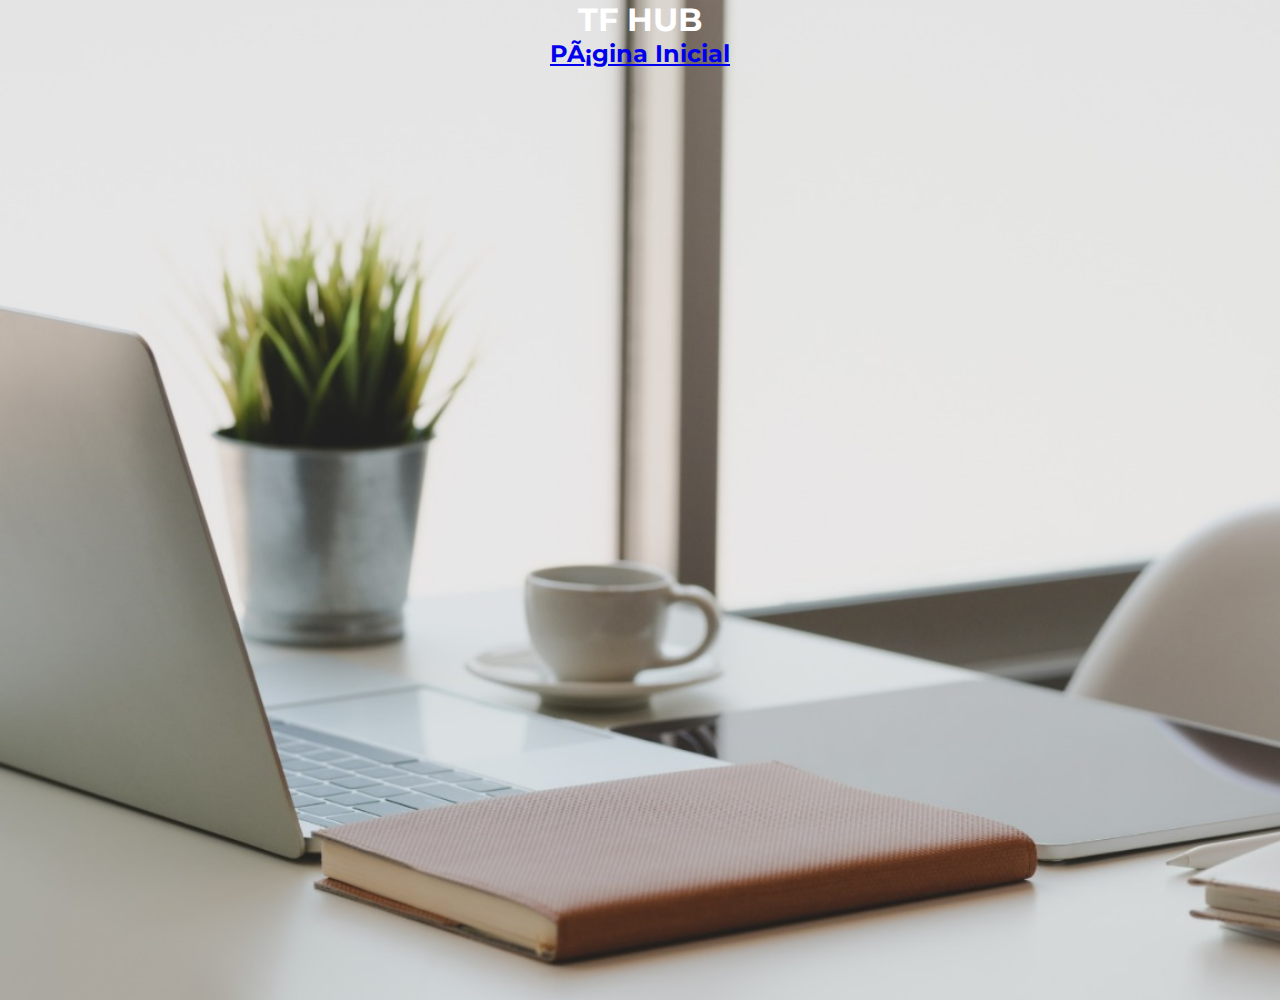
<file: TF HUB/index.html>
<!DOCTYPE html>
<html lang="pt-br">

<head>
    <meta charset="utf=8">
    <title>TF HUB</title>
    <link rel="stylesheet" type="text/css" href="style.css">
</head>

<body>
    <div id="image1">
        <div id="oval">
            <div id="text1">
                <h1>TF HUB</h1>
                <p>
                <h2><a href="pagina1.html">Página Inicial</a></h2>
            </div>
        </div>
    </div>
</body>



</html>
</file>
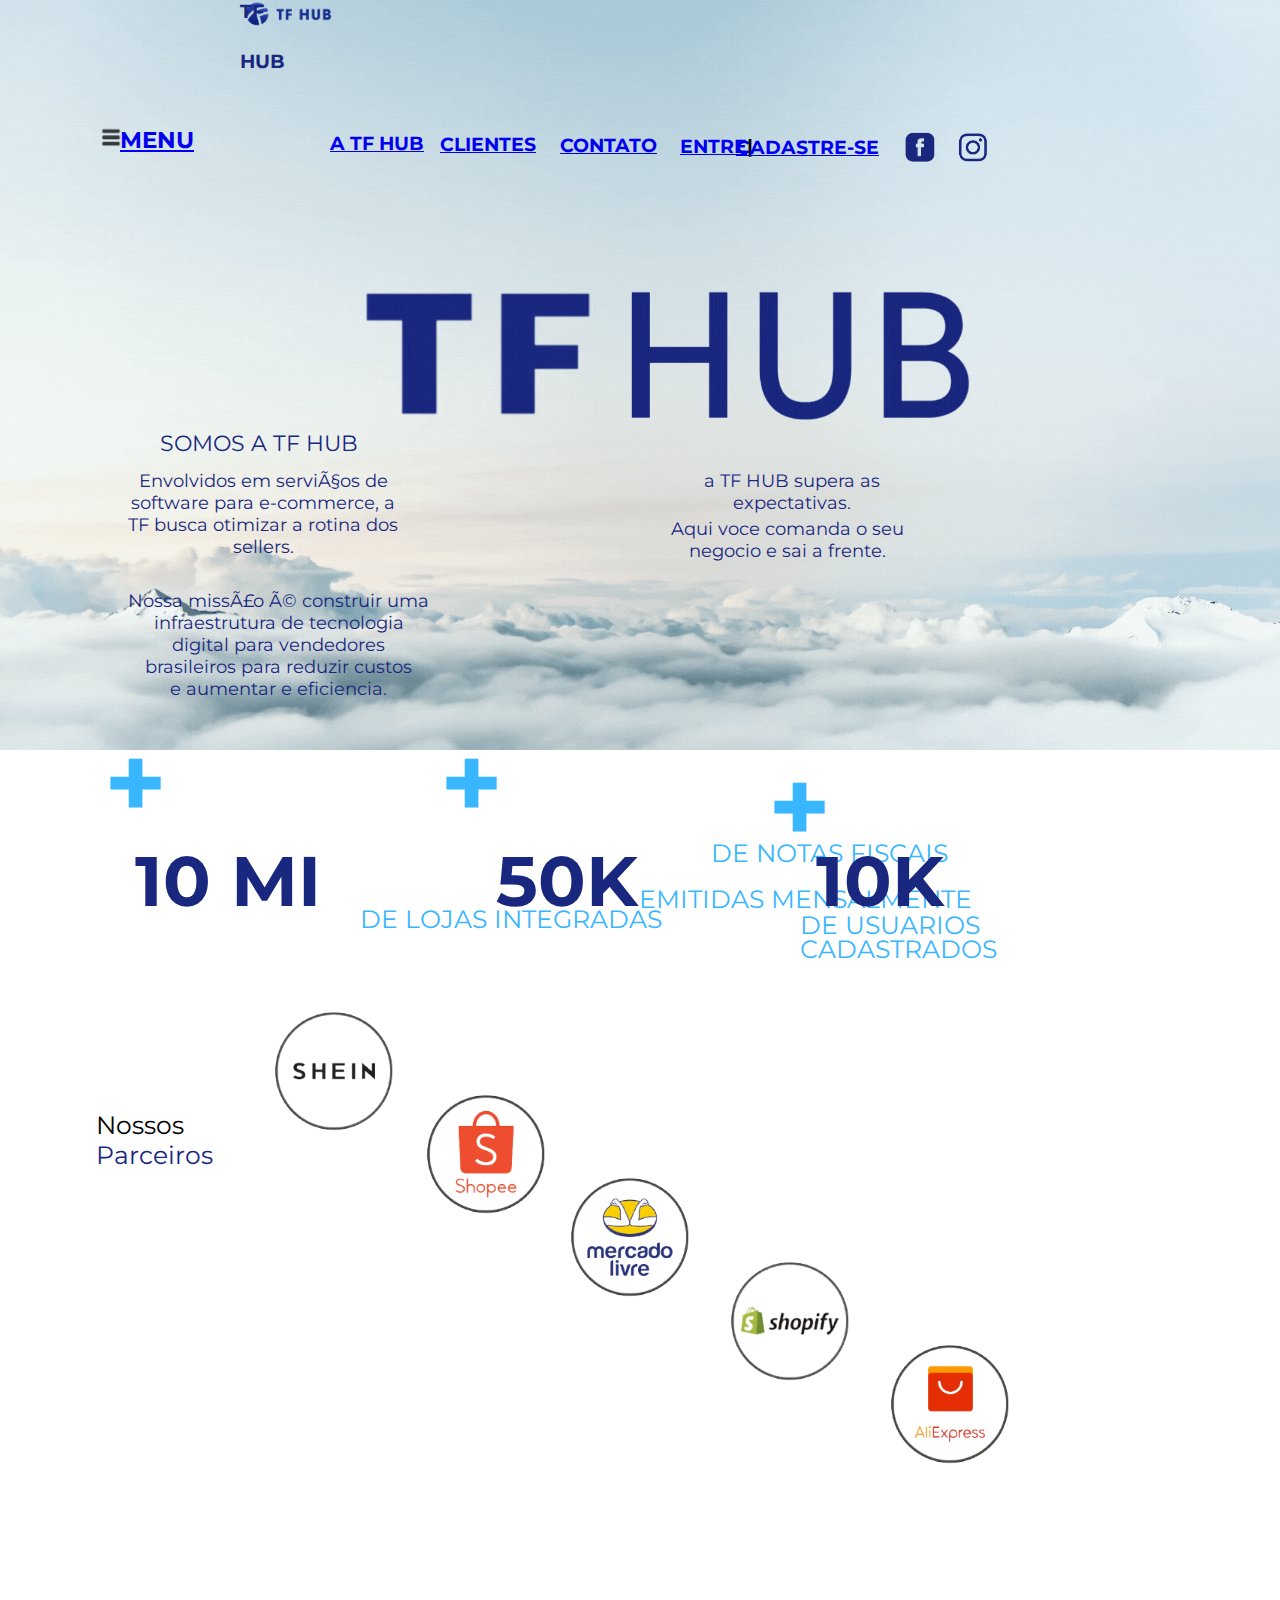
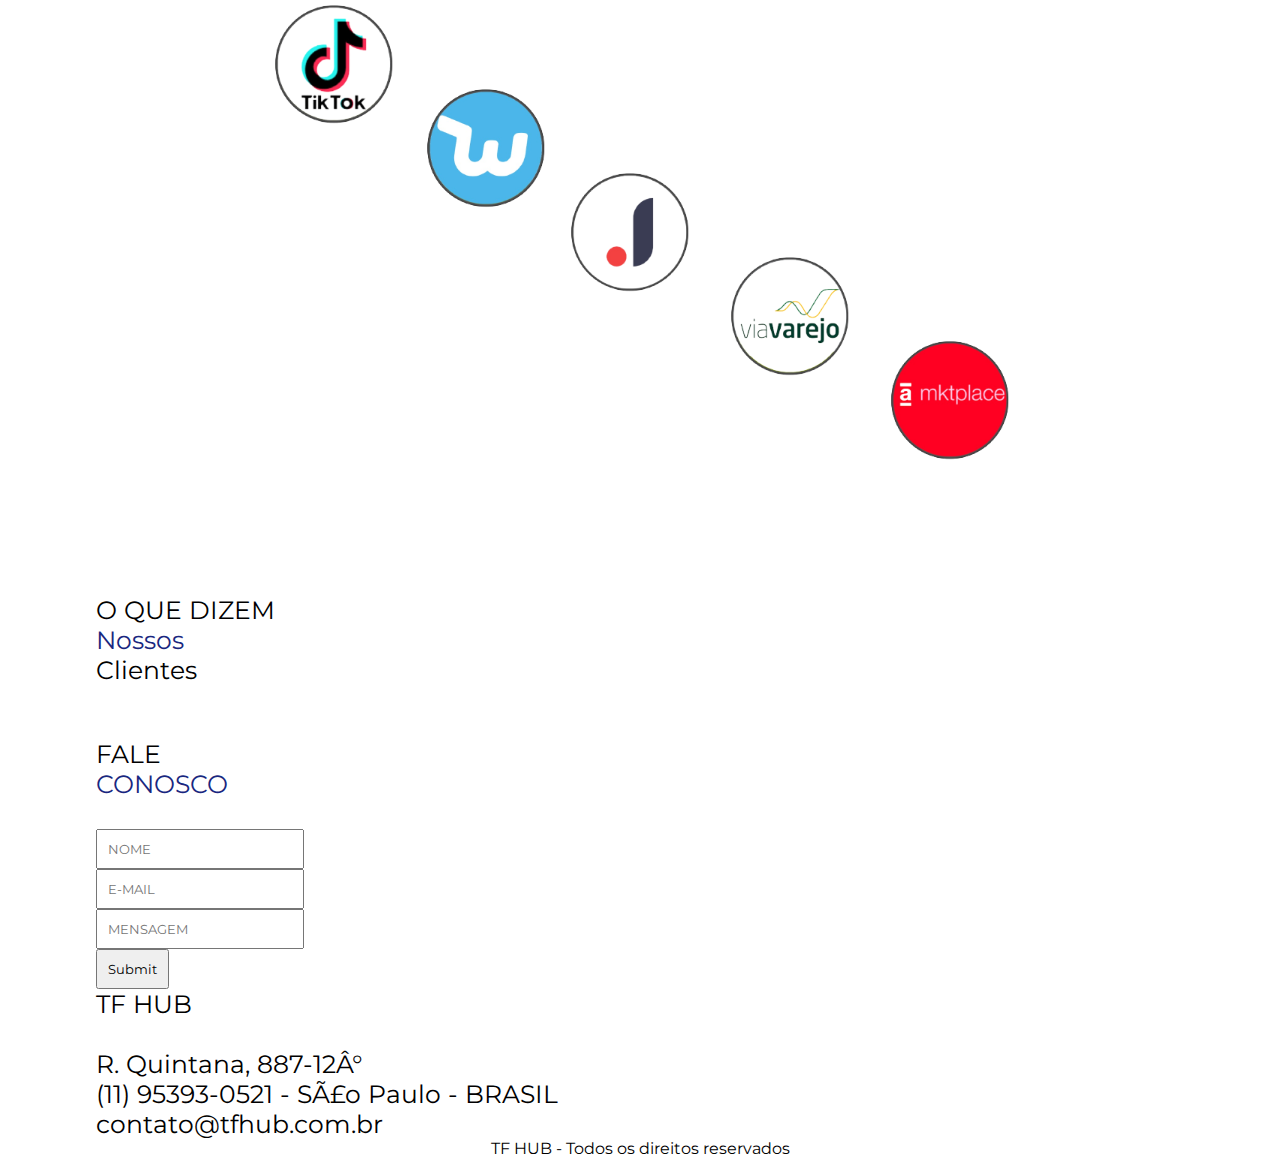
<file: TF HUB/pagina1.html>
<!DOCTYPE html>
<html lang="pt-br">

<head>
   <meta charset="utf=8">
   <title>TF HUB</title>
   <link rel="stylesheet" type="text/css" href="style.css">
   <script language="javascript" src="script.js"></script>
</head>

<body>

   <!--Cabeçalho-->
   <header>
      <div class="container">
         <div class="cortexto">
            <div id="TF">
               <h3>TF</h3>

            </div>
            <div id="HUB">
               <h3>HUB</h3>
            </div>
         </div>

         <div id="MENU">

         </div>
         <div id="MENUTEXTO">
            <h3><a href="https://www.tferp.com.br/">MENU</a></h3>
         </div>
         <div id="ATF">
            <h3><a href="Sobre.html">A TF HUB</a></h3>
         </div>
         <div id="CLIENTES">
            <h3><a href="Clientes.html">CLIENTES</a></h3>
         </div>
         <div id="CONTATO">
            <h3><a href="Contato.html">CONTATO</a></h3>
         </div>
         <div id="ENTRE">
            <h3><a href="https://www.tferp.com.br/home/international/tf_home/login.aspx" target="_blank">ENTRE</a>|</h3>
         </div>
         <div id="CADASTRE">
            <h3><a href="https://www.tferp.com.br/" target="_blank">CADASTRE-SE</a></h3>
         </div>
         <div id="LINKFACEBOOK">
            <a href="https://www.facebook.com/profile.php?id=100087177852263" target="_top">
               <div id="FACEBOOK"></div>
            </a>


         </div>
         <div id="LINKINSTAGRAM">
            <a href="https://instagram.com/tfsoftware?igshid=YmMyMTA2M2Y=" target="_blank">
               <div id="INSTAGRAM"></div>
            </a>


         </div>
      </div>
      <!--Rodapé-->
   </header>
   <article>
      <div class="container">
         <div id="GIF">
            <!--<video width="1600" height="600" controls="controls" autoplay="autoplay" 
        <source src="TFGIF.mp4" type="video/mp4">
        <object data="" width="320" height="240">
        <embed width="1600" height="600" src="TFGIF.mp4">
        </object>
        
        </video>-->

         </div>
      </div>

      <section>
         <div class="container">
            <div class="cortexto">

               <div id="Somos">
                  <p>SOMOS A TF HUB</p>
               </div>
               <div id="text8">
                  <p>Envolvidos em serviços de <br>software para e-commerce, a <br>TF busca otimizar a rotina dos
                     <br>sellers.
                  </p>
               </div>
               <div id="text9">
                  <p>Nossa missão é construir uma <br>infraestrutura de tecnologia <br>digital para vendedores
                     <br>brasileiros para
                     reduzir custos <br>e aumentar e eficiencia.
                  </p>
               </div>
               <div id="text10">
                  <p>a TF HUB supera as <br>expectativas.</p>

               </div>
               <div id="text11">
                  <p>Aqui voce comanda o seu <br>negocio e sai a frente.</p>
               </div>
            </div>
            <div class="cormais">

               <div id="MAIS">
                  <h3>+</h3>
               </div>

               <div id="MAIS1">
                  <h3>+</h3>
               </div>

               <div id="MAIS2">
                  <h3>+</h3>
               </div>



               <div id="text2">
                  <p>DE NOTAS FISCAIS</p>

               </div>
               <div id="text3">
                  <p>EMITIDAS MENSALMENTE</p>

               </div>

               <div id="text4">
                  <p>DE LOJAS INTEGRADAS</p>

               </div>

               <div id="text5">
                  <p>DE USUARIOS</p>

               </div>

               <div id="text6">
                  <p>CADASTRADOS</p>

               </div>
            </div>
            <div class="cortexto">
               <div id="MI">

                  <h3>10 MI</h3>
               </div>

               <div id="MI2">

                  <h3>50K</h3>
               </div>

               <div id="MI3">

                  <h3>10K</h3>
               </div>
            </div>



         </div>
      </section>

   </article>
   <aside>
      <div class="container">
         <div id="text7">
            <p>Nossos</p>
            <div class="cortexto">
               <p>Parceiros</p>
            </div>
         </div>
         <div id="Shein">

         </div>
         <div id="Shopee">

         </div>
         <div id="ML">

         </div>
         <div id="Shopify">

         </div>
         <div id="Aliexpress">

         </div>
         <div id="Tiktok">

         </div>
         <div id="Wish">

         </div>
         <div id="J">

         </div>
         <div id="Viavarejo">

         </div>
         <div id="Americanas">

         </div>
         <div id="text12">
            <p>O QUE DIZEM</p>
            <div class="cortexto">
               <p>Nossos</p>
            </div>
            <p>Clientes</p>
         </div>
      </div>

   </aside>

   <footer>
      <div class="container">
         <div id="FaleConosco">
            <p>FALE</p>
            <div class="cortexto">
               <p>CONOSCO</p><br>
               <div id="FaleNome">
                  <form action="https://formsubmit.co/bageacademybr@gmail.com" method="POST">
                     <div id="Camponome">
                        <input type="text" name="nome" id="nome" placeholder="NOME" required>
                     </div>
                     <div id="Campoemail">
                        <input type="text" name="email" id="email" placeholder="E-MAIL" required>
                     </div>
                     <div id="Campomsg">
                        <input type="text" name="mensagem" id="mensagem" placeholder="MENSAGEM" required>
                     </div>
                     <div id="botaoenviar">
                        <input type="submit" onclick="nomevalida()">
                     </div>
                  </form>
               </div>
            </div>
            <p>TF HUB</p><br>
            <p>R. Quintana, 887-12°<br>(11) 95393-0521 - São Paulo - BRASIL<br>contato@tfhub.com.br</p>
         </div>
         <div id="Direitos">
            <p>TF HUB - Todos os direitos reservados</p>
         </div>
      </div>

   </footer>


   </div>
</body>



</html>
</file>
<file: TF HUB/style.css>
@import url('https://fonts.googleapis.com/css2?family=Montserrat:wght@400;500&display=swap');

* {
    padding: 0;
    margin: 0;
    box-sizing: border-box;
}

body {


    font-family: 'Montserrat', sans-serif;




}

header nav ul {
    list-style: none;
    display: flex;




}

header nav ul li {
    margin: 0 15px;

}

header nav {
    display: flex;
    justify-content: space-between;
    margin: auto 30px;
    padding: 10px 0;

}

header {
    height: calc(100vh - 150px);
    background: no-repeat center/cover url(TALK.gif);


}

header nav a:hover {
    background-color: #19277F;
    color: white;
    border-radius: 10%;
    padding: 15px;
    display: contents;

}

header nav li a{
    text-decoration: none;
    display: inline-block;
    
}

.dropdown-menu{
    padding: 10px 0;
    color: white;
    position: absolute;
    display: none;
    
}
.dropdown-menu a{
    display: block;
    color:#19277F;
    margin-bottom: 10px;
    margin-top: 10px;
    margin-left: 10px;
    text-shadow: 10px 10px 30px #000000;
    

}

.dropdown:hover .dropdown-menu{

    display: block;
    
    
}

.dropdown-menu a:hover{
    background: #19277F;
    
}



#TF {
    font-weight: bold;
    background: url(LOGO.png);
    background-size: 100%;
    background-repeat: no-repeat;
    width: 100px;
    height: 50px;

}

#HUB {
    font-weight: normal;
}

.Sobre {
    background: url(Assets/somos.jpg);
    background-repeat: no-repeat;
    background-size: 100%;
    justify-content: space-between;
    display: flex;
    height: calc(100vh - 500px);

}

.Sobre .Somos {
    margin: auto;
    text-align: center;
    color: #000000;
    margin-top: 5%;
    text-shadow: 10px 10px 20px #000000;

}

.Sobre .Somos2 {
    margin: auto;
    text-align: center;
    color: #000000;
    margin-top: 6%;
    text-shadow: 10px 10px 15px #000000;

}

.Sobre2 {
    justify-content: space-around;
    display: flex;
    padding: 100px 0 0 0;
    height: calc(100vh - 700px);

}

.Sobre2 .Somos3 {}

.Sobre2 .Somos3 ul {

    display: flex;
    flex-direction: column;
    list-style: none;


}

.Sobre2 .Somos3 li {
    font-size: 4.2rem;
    text-align: center;
    color: #19277F;
}

.Sobre2 .Somos3 li svg {
    height: 50px;
    width: 50px;
    text-align: center;
    color: #38B6FF;
}

.Sobre2 .Somos3 .text {
    font-size: 20px;
    text-align: center;
    color: #38B6FF;
}

.Parcerias {
    /*background: purple;*/
    /*height: 500px;*/
    justify-content: center;
    display: flex;
    flex-wrap: wrap;





}

.Nossos2 {
    font-size: 25px;
    text-align: center;
    margin: auto;
}

.Parcerias .Nossos1 {
    /*margin-top: 5%;
    background: purple;
    width: 366px;
    height: 225px;
    margin: auto;*/



}

.Parcerias .Shein {
    width: 366px;
    height: 225px;
    margin: auto;



}

.Parcerias2 {
    /*background: purple;*/
    /*height: 500px;*/
    justify-content: center;
    display: flex;
    flex-wrap: wrap;


}

.Parcerias2 .Nossos3 {
    /*background: purple;
    width: 366px;
    height: 225px;
    margin: auto;*/



}

.Parcerias2 .Shein2 {
    width: 366px;
    height: 225px;
    margin: auto;


}

.Parcerias3 {
    justify-content: center;
    display: flex;
    flex-wrap: wrap;
}

.Parcerias3 .Shein3 {
    width: 366px;
    height: 225px;
    margin: auto;


}

.Clientes {
    background: url(Assets/CLIENTES.jpg);
    background-repeat: no-repeat;
    background-size: 100%;
    display: flex;
    height: calc(100vh - 200px);

}

.Clientes .Clientestext {
    margin: auto;
    text-align: center;
    align-items: center;
    justify-content: center;
    margin-left: 40%;
    color: #000000;
    margin-top: 5%;
    text-shadow: 10px 10px 20px #000000;

}

.Clientes .Clientestext2 {
    margin: auto;
    text-align: center;
    justify-content: space-around;

    color: #000000;
    margin-top: 20%;
    text-shadow: 10px 10px 15px #000000;

}

.Clientes .Clientestext2 svg{
    width: 60px;
    height: 60px;

}


.Contato {
    background: url(Assets/contato.jpg);
    background-repeat: no-repeat;
    background-size: 100%;
    display: flex;
    height: calc(100vh - 300px);

}

.Contato .Contatotext {
    margin: auto;
    text-align: center;
    color: #000000;
    margin-top: 5%;
    text-shadow: 10px 10px 20px #000000;

}

.FaleConosco {
    margin: auto;
    text-align: center;

}

#map {
    height: 400px;
    /* The height is 400 pixels */
    width: 100%;
    /* The width is the width of the web page */

}

.Contatomapa {
    padding: 60px 20%;
    background: #BCCFDE;


}

.Rodape {
    text-align: center;
}



#Camponome .Nome {
    padding: 5px;
    width: 200px;
    text-align: center;
    margin-top: 5%;
    margin-bottom: 3%;

}

#Campoemail .Email {
    padding: 5px;
    width: 200px;
    text-align: center;
    margin-bottom: 3%;

}


#Campomsg .Msg {
    padding: 5px;
    width: 200px;
    height: 100px;
    text-align: center;
}

#botaoenviar .Enviar {
    margin-top: 5%;
}

form input {
    padding: 10px;
    font-family: 'Montserrat', sans-serif;

}



/*RESPONSIVIDADE*/

/* Landscape phone to portrait tablet*/
@media (max-width: 767px) {

    header {}


}

/* Landscape phones and down*/
@media (max-width: 550px) {

    body {
        height: calc(100vh - 55px);
    }



    header nav ul {
        position: fixed;
        bottom: 0;
        left: 0;
        width: 100%;
        padding: 0;
        margin: 0;


        background: #BCCFDE;
        color: black;
        font-weight: bold;
        height: 55px;

        display: flex;
        justify-content: space-between;
        align-items: center;
        font-size: 8px;



    }

    #TF {
        width: 100%;
        text-align: center;
    }

    #HUB {
        width: 100%;
        text-align: center;
    }

    .Sobre {

        height: calc(100vh - 650px);

    }

    .Somos {
        font-size: 12px;
    }

    .Somos2 {
        font-size: 12px;
    }

    .Somos h1 {
        font-size: 12px;
    }

    .Sobre2 .Somos3 ul li {
        font-size: 25px;
    }

    .Sobre2 .Somos3 ul li svg {
        height: 15px;
        width: 15px;
    }

    .Sobre2 .Somos3 .text {
        font-size: 12px;
    }

    .Nossos2 {
        font-size: 12px;
        margin-right: 5%;
    }

    .Contatotext {
        font-size: 12px;
    }

    .Contato {
        height: calc(100vh - 400px);
    }


    #Camponome .Nome {
        padding: 1px;
        width: 50px;
        font-size: 10px;
        text-align: center;
        /*margin-top: 5%;
    margin-bottom: 3%;*/
    }

    #Campoemail .Email {
        padding: 1px;
        width: 60px;
        text-align: center;
        font-size: 10px;
        /*margin-bottom: 3%;*/

    }


    #Campomsg .Msg {
        padding: 1px;
        width: 100px;
        height: 50px;
        font-size: 10px;
        text-align: center;
    }

    #botaoenviar .Enviar {
        padding: 1px;
        width: 100px;
        height: 25px;
        font-size: 10px;

    }





    .Contatomapa {
        padding: 60px 0;

    }






}

@media (max-width: 400px) {

    .Sobre {

        height: calc(100vh - 450px);

    }

    .Sobre2 {

        height: calc(100vh - 150px);

    }
}

@media (max-width: 393px) {

    .Sobre {

        height: calc(100vh - 580px);

    }

    .Sobre2 {

        height: calc(100vh - 700px);

    }

    @media (max-width: 3px) {

        .Sobre {

            height: calc(100vh - 580px);

        }

        .Sobre2 {

            height: calc(100vh - 700px);

        }
    }
}

@media (max-width: 375px) {

    .Sobre {

        height: calc(100vh - 400px);

    }

    .Sobre2 {

        height: calc(100vh - 550px);

    }



}



/* Portrait tablet to landscape and desktop*/
@media (max-width: 768px) and (max-width: 979px) {

    header {
        background: url(TALK---VERTICAL.gif);
        height: calc(100vh - 150px);
        background: no-repeat center/cover url(TALK---VERTICAL.gif);
    }




}

/*Large desktop*/
@media (min-width: 1366px) {

    .Sobre {

        height: calc(100vh - 250px);

    }

    .Sobre2 {

        height: calc(100vh - 450px);
        margin-right: 5%;


    }

    .Sobre2 .Somos3 {
        text-align: center;
    }

    .Nossos2 {
        margin-right: 2%;

    }

    .Contato {

        height: calc(100vh - 150px);

    }

}


#image1 {
    height: 1000px;
    background-image: url('imagem12.jpg');
    background-position: center;
    background-repeat: no-repeat;
    background-size: cover;
    position: relative;


}

#text1 {
    text-align: center;
    color: white;

}



#MENU {
    margin-left: -18%;
    margin-top: 50px;
    margin-bottom: -28px;
    background-repeat: no-repeat;
    width: 30px;
    height: 30px;
    background-image: url(logomenu.jpg);
    background-size: 100%;
}


#MENUTEXTO {
    margin-left: -15%;
    background-size: 100%;
    font-size: 20px;
    text-decoration: none;
}

#MENUTEXTO a:hover {
    text-decoration: none;
    background-color: #19277F;
    color: white;
    border-radius: 3%;
    padding: 10px;

}


#ATF {
    margin-left: 90px;
    margin-top: -22px;
}

#ATF a:hover {
    text-decoration: none;
    background-color: #19277F;
    color: white;
    border-radius: 3%;
    padding: 10px;
}

#CLIENTES {
    margin-left: 25%;
    margin-top: -22px;
}

#CLIENTES a:hover {
    text-decoration: none;
    background-color: #19277F;
    color: white;
    border-radius: 3%;
    padding: 10px;
}

#CONTATO {

    margin-left: 40%;
    margin-top: -22px;

}

#CONTATO a:hover {
    text-decoration: none;
    background-color: #19277F;
    color: white;
    border-radius: 3%;
    padding: 10px;
}

#ENTRE {
    margin-left: 55%;
    margin-top: -22px;
    text-decoration: none;
}

#ENTRE a:hover {
    text-decoration: none;
    background-color: #19277F;
    color: white;
    border-radius: 3%;
    padding: 10px;

}


#CADASTRE {
    margin-left: 62%;
    margin-top: -22px;
    text-decoration: none;

}

#CADASTRE a:hover {
    text-decoration: none;
    background-color: #19277F;
    color: white;
    border-radius: 3%;
    padding: 10px;
}

#GIF {

    /*max-width: auto;
    height: auto;
    margin-right: 50%;
    margin-left: -15%;*/

}

#FACEBOOK {
    width: 100px;
    height: 100px;
    background-image: url('facebook.png');
    background-size: 100%;
    background-repeat: no-repeat;




}

#LINKFACEBOOK {

    background-repeat: no-repeat;
    margin-left: 79%;
    margin-top: -39px;
    margin-right: 50px;


}

#INSTAGRAM {
    width: 100px;
    height: 100px;
    background-image: url('instagram.png');
    background-size: 100%;
    background-repeat: no-repeat;



}

#LINKINSTAGRAM {

    background-repeat: no-repeat;
    margin-left: 85.3%;
    margin-top: -99px;
    margin-right: 50px;

}

#Somos {

    margin-left: -10%;
    margin-top: -40%;
    float: left;
    font-size: 22px;

}

#text8 {

    margin-left: -14%;
    margin-top: -35%;
    float: left;
    font-size: 18px;
    text-align: center;


}

#text9 {

    margin-left: -14%;
    margin-top: -20%;
    float: left;
    font-size: 18px;
    text-align: center;

}

#text10 {

    margin-right: 20%;
    margin-top: -35%;
    float: right;
    font-size: 18px;
    text-align: center;

}

#text11 {
    margin-right: 17%;
    margin-top: -29%;
    float: right;
    font-size: 18px;
    text-align: center;
}


#MI {


    margin-top: -32%;
    margin-left: -105px;
    margin-right: 15%;
    float: left;
    font-size: 60px;
}

#MI2 {


    margin-top: -32%;
    margin-left: 32%;
    float: left;
    font-size: 60px;
}

#MI3 {


    margin-top: -32%;
    margin-left: 72%;
    float: left;
    font-size: 60px;
}

#MAIS {

    margin-top: -4%;
    margin-left: -17%;
    float: left;
    font-size: 90px;

}

#MAIS1 {

    margin-top: -4%;
    margin-left: 25%;
    float: left;
    font-size: 90px;

}

#MAIS2 {

    margin-top: -13%;
    margin-left: 66%;
    float: left;
    font-size: 90px;

}

#text2 {
    margin-top: -1%;
    margin-left: -15%;
    text-align: right;
    float: left;
    font-size: 25px;

}

#text3 {
    margin-top: 2%;
    margin-left: -24%;
    text-align: center;
    float: left;
    font-size: 25px;

}

#text4 {
    margin-top: -1.2%;
    margin-left: 15%;
    margin-bottom: 20%;
    text-align: center;
    float: left;
    font-size: 25px;

}

#text5 {
    margin-top: -23%;
    margin-left: 70%;
    text-align: center;
    float: left;
    font-size: 25px;

}

#text6 {
    margin-top: -20%;
    margin-left: 70%;
    text-align: center;
    float: left;
    font-size: 25px;

}

#text7 {
    margin-left: -18%;
    margin-top: 2%;
    float: left;
    font-size: 25px;

}

#Shein {

    width: 500px;
    height: 500px;
    background-image: url('Shein.png');
    background-size: 100%;
    background-repeat: no-repeat;
    margin-left: -17%;
    margin-top: 20%;



}

#Shopee {

    width: 500px;
    height: 500px;
    background-image: url('Shopee.png');
    background-size: 100%;
    background-repeat: no-repeat;
    margin-left: 2%;
    margin-top: -52.1%;

}

#ML {

    width: 500px;
    height: 500px;
    background-image: url('MercadoLivre.png');
    background-size: 100%;
    background-repeat: no-repeat;
    margin-left: 20%;
    margin-top: -52.1%;


}

#Shopify {

    width: 500px;
    height: 500px;
    background-image: url('Shopify.png');
    background-size: 100%;
    background-repeat: no-repeat;
    margin-left: 40%;
    margin-top: -52.1%;

}

#Aliexpress {

    width: 500px;
    height: 500px;
    background-image: url('AliExpress.png');
    background-size: 100%;
    background-repeat: no-repeat;
    margin-left: 60%;
    margin-top: -52.1%;

}

#Tiktok {

    width: 500px;
    height: 500px;
    background-image: url('TikTok.png');
    background-size: 100%;
    background-repeat: no-repeat;
    margin-left: -17%;
    margin-top: -30%;
}

#Wish {

    width: 500px;
    height: 500px;
    background-image: url('Wish.png');
    background-size: 100%;
    background-repeat: no-repeat;
    margin-left: 2%;
    margin-top: -52%;
}

#J {

    width: 500px;
    height: 500px;
    background-image: url('J.png');
    background-size: 100%;
    background-repeat: no-repeat;
    margin-left: 20%;
    margin-top: -52%;
}

#Viavarejo {

    width: 500px;
    height: 500px;
    background-image: url('ViaVarejo.png');
    background-size: 100%;
    background-repeat: no-repeat;
    margin-left: 40%;
    margin-top: -52%;

}

#Americanas {

    width: 500px;
    height: 500px;
    background-image: url('Americanas.png');
    background-size: 100%;
    background-repeat: no-repeat;
    margin-left: 60%;
    margin-top: -52%;
}

#text12 {
    margin-top: -18%;
    margin-left: -18%;
    float: left;
    font-size: 25px;
    text-align: left;
}

#FaleConosco {
    clear: both;
    margin-left: -18%;
    font-size: 25px;
}

#Direitos {
    text-align: center;
}

.container {
    min-width: 280px;
    max-width: 800px;
    margin: auto;
}

.cortexto {
    color: #19277F;
}

.cormais {
    color: #38B6FF;
}
</file>
